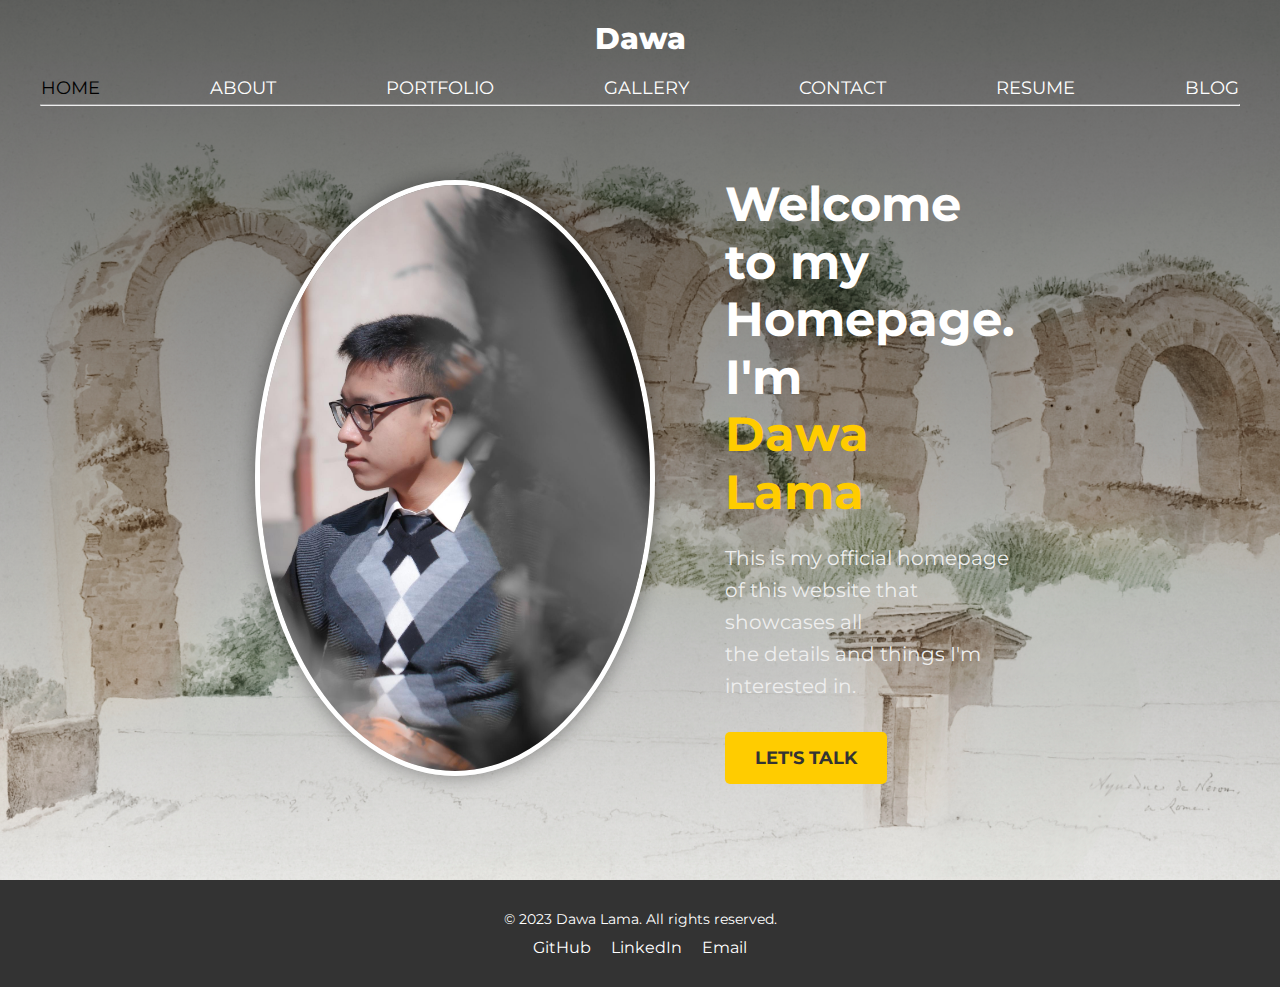
<file: Final Site/index.html>
<!DOCTYPE html>
<html lang="en">
<head>
    <meta charset="UTF-8">
    <meta name="author" content="Dawa">
    <title>Homepage</title>
    <link href="index.css" rel="stylesheet" type="text/css">
    <!-- Add a cool font from Google Fonts -->
    <link href="https://fonts.googleapis.com/css2?family=Montserrat:wght@400;700&display=swap" rel="stylesheet">
</head>
<body>
    <div class="header">
        <nav>
            <h1 class="logo">Dawa</h1>
            <ul>
                <li><a href="index.html"><span>Home</span></a></li>
                <li><a href="about.html">About</a></li>
                <li><a href="portfolio.html">Portfolio</a></li>
                <li><a href="gallery.html">Gallery</a></li>
                <li><a href="contact.html">Contact</a></li>
                <li><a href="resume.html">Resume</a></li>
                <li><a href="blog.html">Blog</a></li>
            </ul>
            <hr>
        </nav>
        <div class="details">
            <div class="image">
                <img src="Images/profilepic.jpg" class="profile" alt="profile">
            </div>
            <div class="text">
                <h1>Welcome to my Homepage.<br> I'm <span class="name">Dawa <span>Lama</span></span></h1>
                <p>
                    This is my official homepage of this website that showcases all
                    <br> the details and things I'm interested in.
                </p>
                <a href="#" class="button" id="lets-talk-button">Let's Talk</a>
            </div>
        </div>
        <footer>
            <div class="footer-content">
                <p>© 2023 Dawa Lama. All rights reserved.</p>
                <div class="footer-links">
                    <a href="https://github.com/Lamadaw10" target="_blank">GitHub</a>
                    <a href="https://www.linkedin.com/in/lama-dawa-4979a5272/" target="_blank">LinkedIn</a>
                    <a href="mailto:ldawa23@tbc.edu.np" target="_blank">Email</a>
                </div>
            </div>
        </footer>
    </div>
    <script>
        const letsTalkButton = document.getElementById('lets-talk-button');
        letsTalkButton.addEventListener('click', function () {
            alert('Thank you for wanting to talk! Please reach out to me at ldawa23@tbc.edu.np');
        });
    </script>
</body>
</html>
</file>
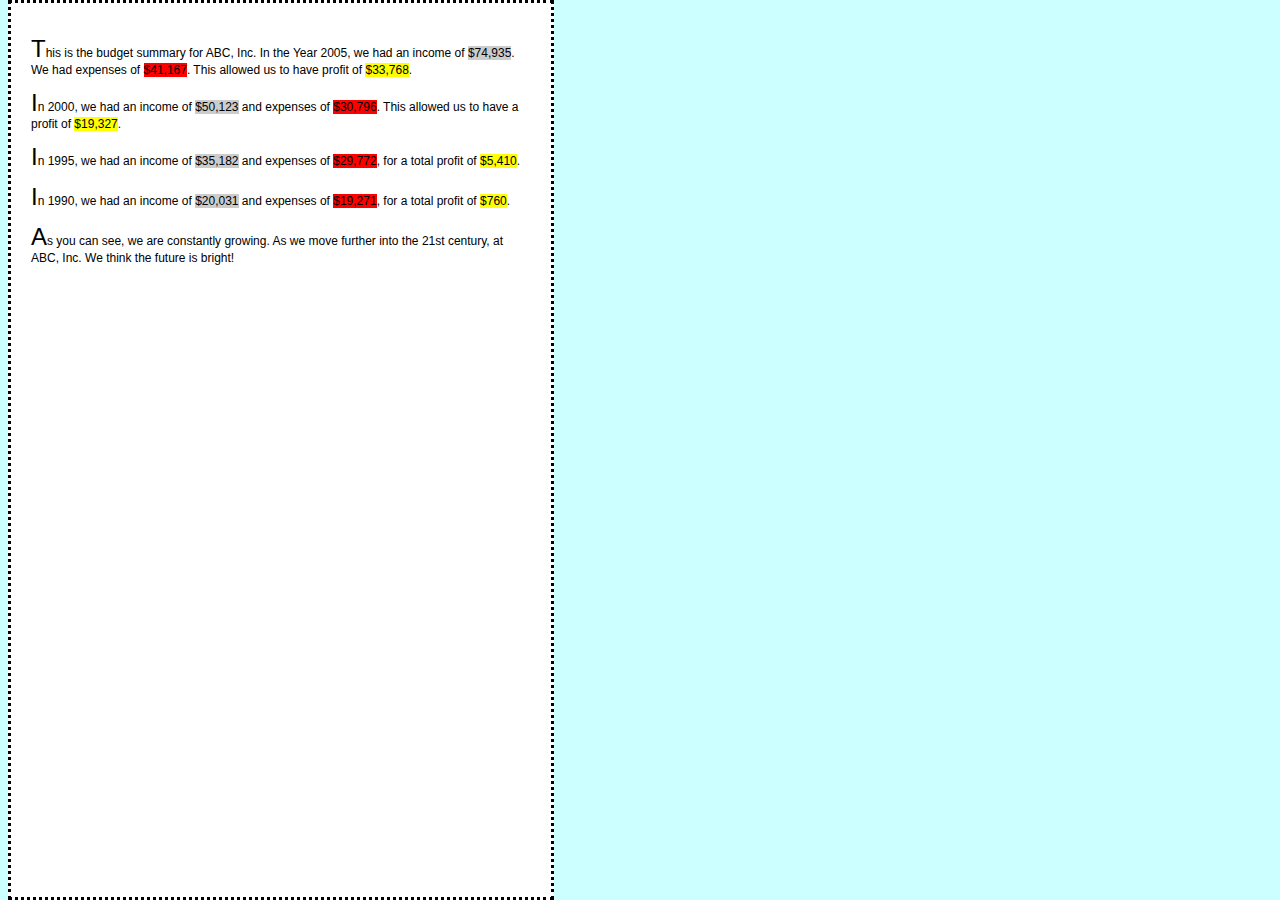
<file: Week 8/index.html>
<!DOCTYPE html>
<html lang="en">
<head>
    <meta charset="UTF-8">
    <meta name="author" content="Dawa">
    <title>ABC, Inc. Year End Budget Summary</title>
    <link href="style.css" rel="stylesheet" type="text/css">
</head>
<body>
    <div id="budgetsummary">
        <p>
            This is the budget summary for ABC, Inc. In the Year 2005, we had an income of <span class="income">$74,935</span>. We had expenses of <span class="expenses">$41,167</span>. This allowed us to have profit of <span class="profit">$33,768</span>.
        </p>
        <p>
            In 2000, we had an income of <span class="income">$50,123</span> and expenses of <span class="expenses">$30,796</span>. This allowed us to have a profit of <span class="profit">$19,327</span>.
        </p>
        <p>
            In 1995, we had an income of <span class="income">$35,182</span> and expenses of <span class="expenses">$29,772</span>, for a total profit of <span class="profit">$5,410</span>.        
        </p>
        <p>
            In 1990, we had an income of <span class="income">$20,031</span> and expenses of <span class="expenses">$19,271</span>, for a total profit of <span class="profit">$760</span>.
        </p>
        <p>
            As you can see, we are constantly growing. As we move further into the 21st century, at ABC, Inc. We think the future is bright!
        </p>
    </div>
</body>
</html>
</file>
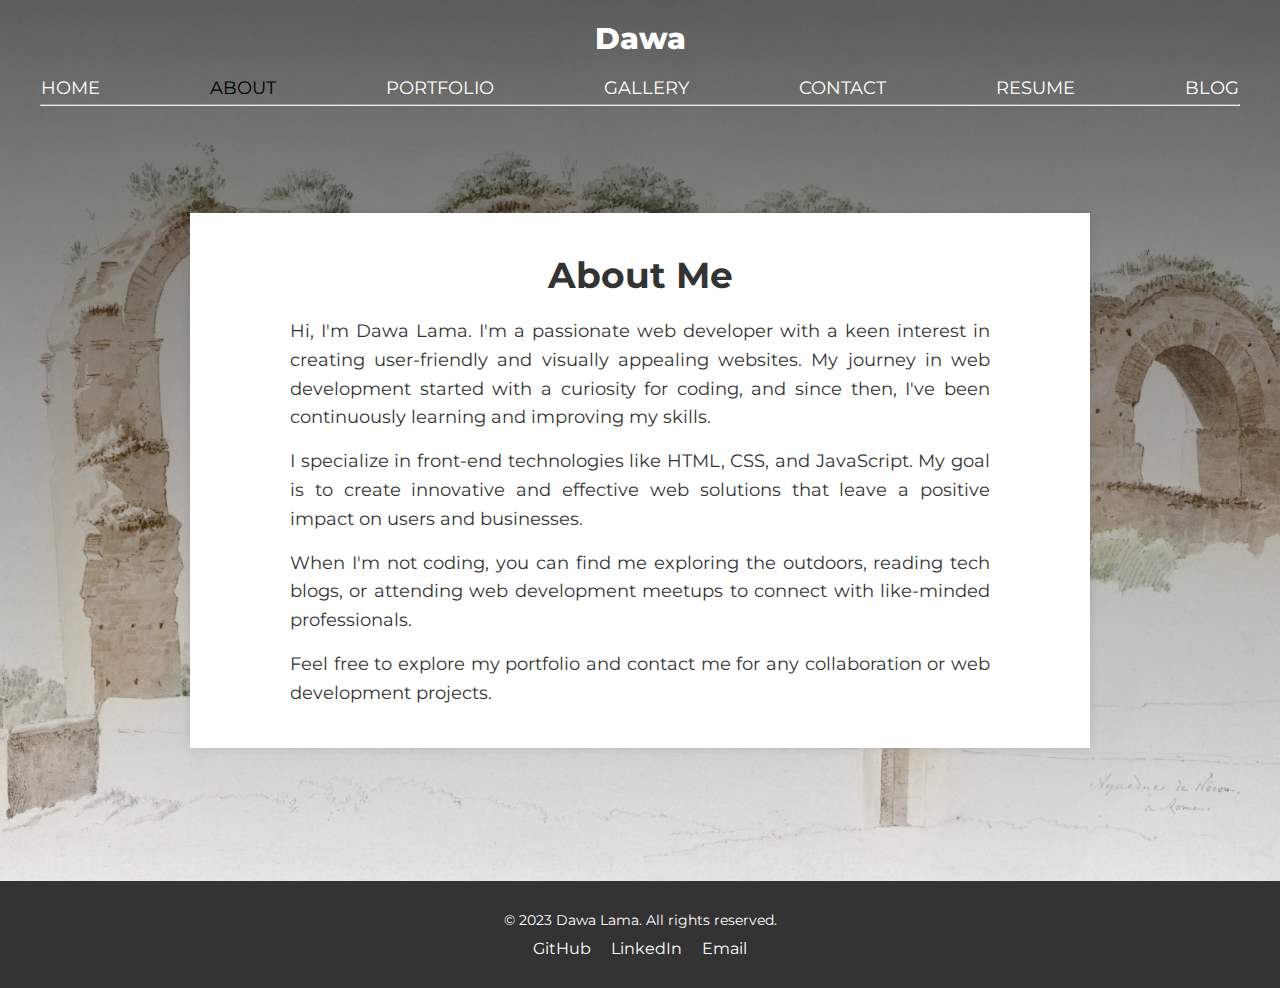
<file: Final Site/about.html>
<!DOCTYPE html>
<html lang="en">
<head>
    <meta charset="UTF-8">
    <meta name="author" content="Dawa">
    <title>About</title>
    <link href="about.css" rel="stylesheet" type="text/css">
    <!-- Add a cool font from Google Fonts -->
    <link href="https://fonts.googleapis.com/css2?family=Montserrat:wght@400;700&display=swap" rel="stylesheet">
</head>
<body>
    <div class="header">
        <nav>
            <h1 class="logo">Dawa</h1>
            <ul>
                <li><a href="index.html">Home</a></li>
                <li><a href="about.html"><span>About</span></a></li>
                <li><a href="portfolio.html">Portfolio</a></li>
                <li><a href="gallery.html">Gallery</a></li>
                <li><a href="contact.html">Contact</a></li>
                <li><a href="resume.html">Resume</a></li>
                <li><a href="blog.html">Blog</a></li>
            </ul>
            <hr>
        </nav>
        <div class="about-section">
            <div class="about-content">
                <h1 class="title">About Me</h1>
                <p>
                    Hi, I'm Dawa Lama. I'm a passionate web developer with a keen interest in creating user-friendly and visually appealing websites. 
                    My journey in web development started with a curiosity for coding, and since then, I've been continuously learning and improving my skills.
                </p>
                <p>
                    I specialize in front-end technologies like HTML, CSS, and JavaScript.
                    My goal is to create innovative and effective web solutions that leave a positive impact on users and businesses.
                </p>
                <p>
                    When I'm not coding, you can find me exploring the outdoors, reading tech blogs, or attending web development meetups to connect with like-minded professionals.
                </p>
                <p>
                    Feel free to explore my portfolio and contact me for any collaboration or web development projects.
                </p>
            </div>
        </div>
        <footer>
            <div class="footer-content">
                <p>© 2023 Dawa Lama. All rights reserved.</p>
                <div class="footer-links">
                    <a href="https://github.com/Lamadaw10">GitHub</a>
                    <a href="https://www.linkedin.com/in/lama-dawa-4979a5272/">LinkedIn</a>
                    <a href="mailto:ldawa23@tbc.edu.np">Email</a>
                </div>
            </div>
        </footer>
    </div>
</body>
</html>
</file>
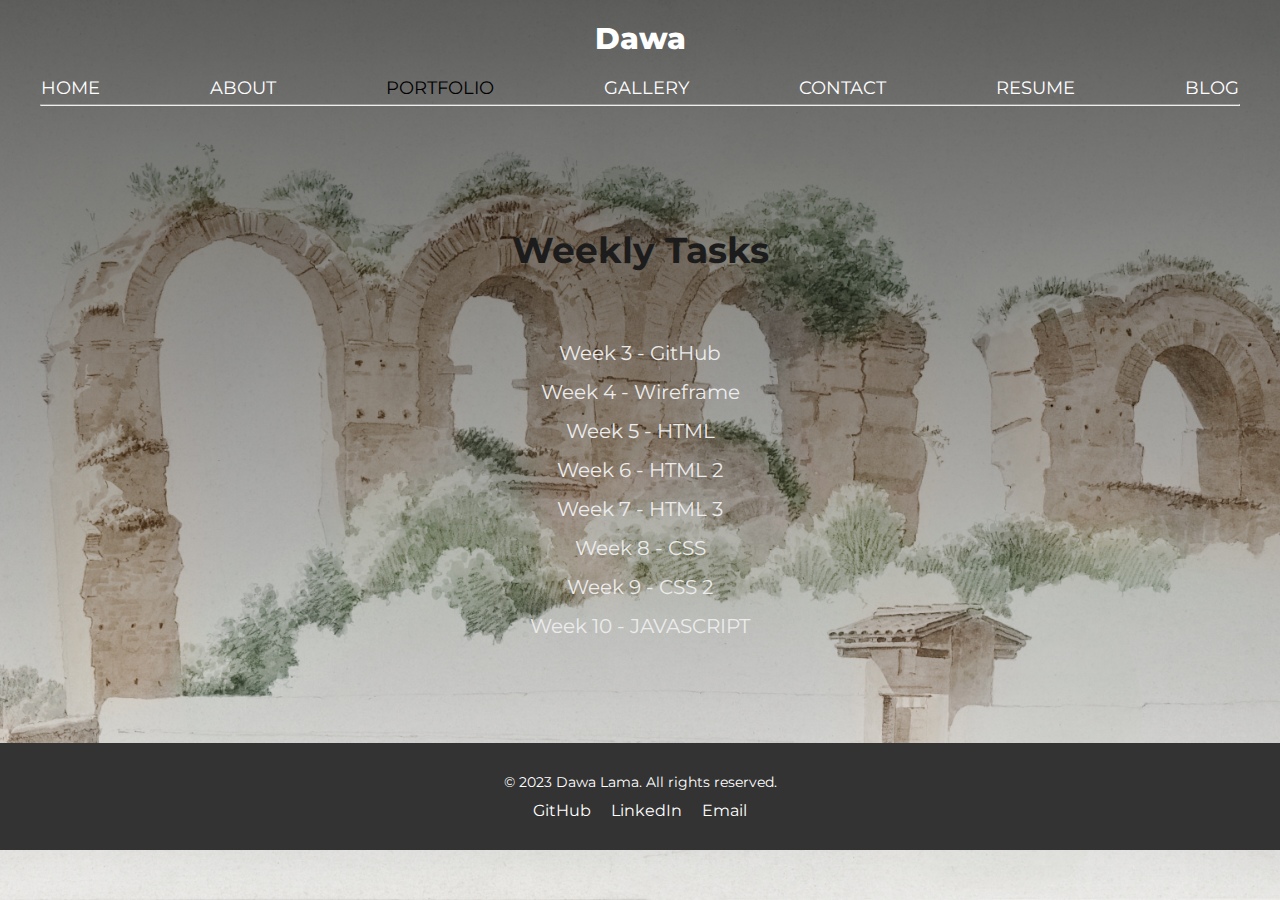
<file: Final Site/portfolio.html>
<!DOCTYPE html>
<html lang="en">
<head>
    <meta charset="UTF-8">
    <meta name="author" content="Dawa">
    <title>Portfolio</title>
    <link href="potfolio.css" rel="stylesheet" type="text/css">
    <!-- Add a cool font from Google Fonts -->
    <link href="https://fonts.googleapis.com/css2?family=Montserrat:wght@400;700&display=swap" rel="stylesheet">
</head>
<body>
    <div class="header">
        <nav>
            <h1 class="logo">Dawa</h1>
            <ul>
                <li><a href="index.html">Home</a></li>
                <li><a href="about.html">About</a></li>
                <li><a href="portfolio.html"><span>Portfolio</span></a></li>
                <li><a href="gallery.html">Gallery</a></li>
                <li><a href="contact.html">Contact</a></li>
                <li><a href="resume.html">Resume</a></li>
                <li><a href="blog.html">Blog</a></li>
            </ul>
            <hr>
        </nav>
        <br>
        <br>
        <div class="portfolio-section">
            <h1>Weekly Tasks</h1>
            <br>
            <ul class="weekly-tasks">
                <li>
                    <a href="https://github.com/Lamadaw10/git.git">Week 3 - GitHub </a>
                </li>
                <li>
                    <a href="https://app.moqups.com/T5kCeIoqt1ehk2es05p35z2W9ZtpWG0j/view/page/ad64222d5">Week 4 - Wireframe</a>
                </li>
                <li>
                    <a href="https://github.com/Lamadaw10/Week5-HTML.git">Week 5 - HTML</a>
                </li>
                <li>
                    <a href="https://github.com/Lamadaw10/Week7-HTML-3.git">Week 6 - HTML 2</a>
                </li>
                <li>
                    <a href="https://github.com/Lamadaw10/Week7-HTML-3.git">Week 7 - HTML 3</a>
                </li>
                <li>
                    <a href="https://github.com/Lamadaw10/Week8-CSS.git">Week 8 - CSS </a>
                </li>
                <li>
                    <a href="https://github.com/Lamadaw10/Week9-CSS-24.git">Week 9 - CSS 2</a>
                </li>
                <li>
                    <a href="https://github.com/Lamadaw10/Week10-JS.git">Week 10 - JAVASCRIPT</a>
                </li>
            </ul>
        </div>
            <footer>
                <div class="footer-content">
                    <p>© 2023 Dawa Lama. All rights reserved.</p>
                    <div class="footer-links">
                        <a href="https://github.com/Lamadaw10">GitHub</a>
                        <a href="https://www.linkedin.com/in/lama-dawa-4979a5272/">LinkedIn</a>
                        <a href="mailto:ldawa23@tbc.edu.np">Email</a>
                    </div>
                </div>
            </footer>
    </div>
</body>
</html>
</file>
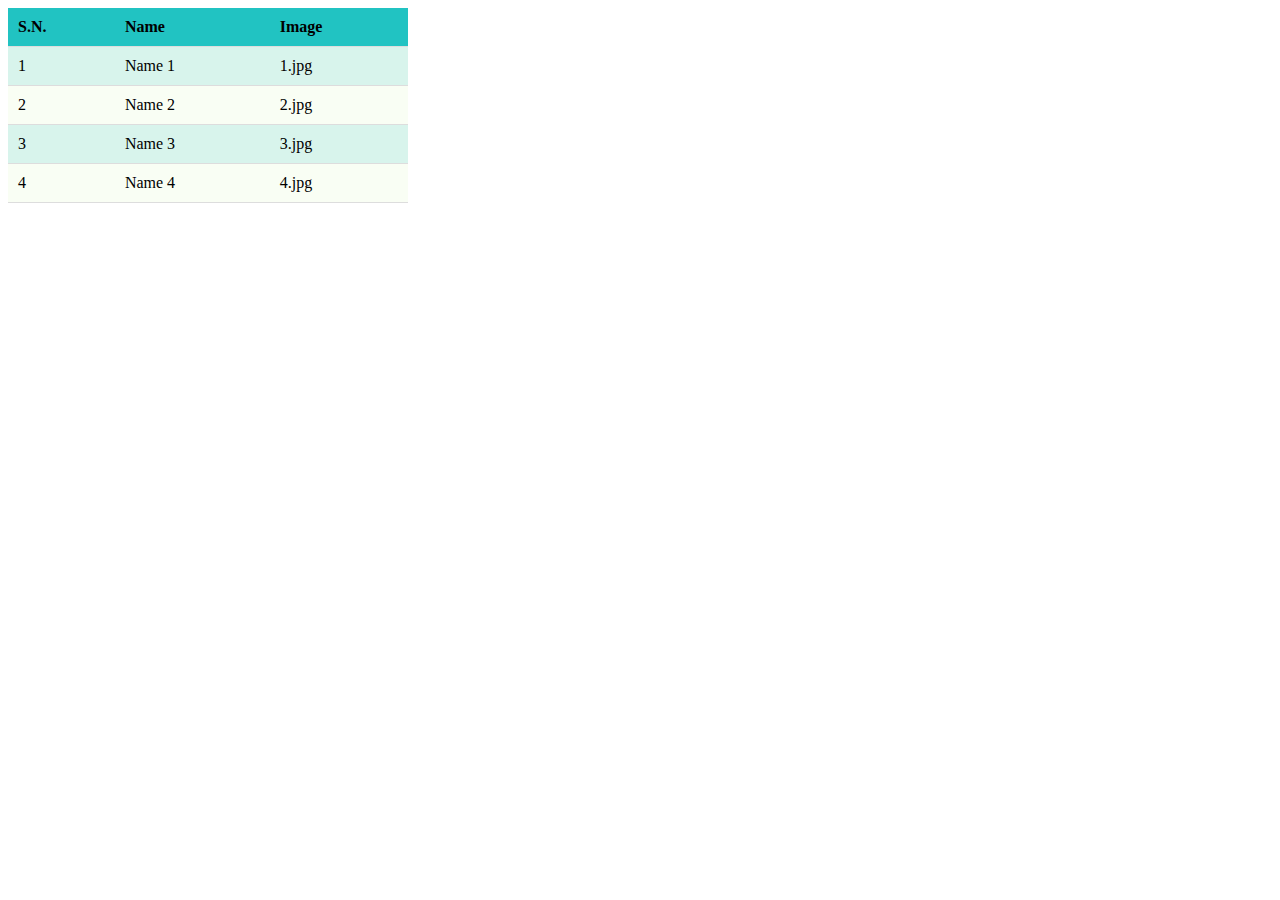
<file: Week 10/table.html>
<!DOCTYPE html>
<html lang="en">
<head>
    <meta charset="UTF-8">
    <meta name="viewport" content="width=device-width, initial-scale=1.0">
    <title>Document</title>

    <style>
        table {
            border-collapse: collapse;
            width: 400px;
        }

        th, td {
            padding: 10px;
            text-align: left;
            border-bottom: 1px solid #ddd;
        }

        th {
            background-color: #0bbdbde4;
        }

        tr:nth-child(even) {
            background-color: #f9fef4;
        }

        tr:nth-child(odd) {
            background-color: #d8f4ec;
        }
    </style>
</head>
<body>
    <table>
        <tr>
            <th>S.N.</th>
            <th>Name</th>
            <th>Image</th>
        </tr>
        <script>
            const data = [
                { sn: 1, name: 'Name 1', image: '1.jpg' },
                { sn: 2, name: 'Name 2', image: '2.jpg' },
                { sn: 3, name: 'Name 3', image: '3.jpg' },
                { sn: 4, name: 'Name 4', image: '4.jpg' }
            ];
        
            for (let i = 0; i < data.length; i++) {
                document.write('<tr>');
                document.write('<td>' + data[i].sn + '</td>');
                document.write('<td>' + data[i].name + '</td>');
                document.write('<td>' + data[i].image + '</td>'); // Display the image file name
                document.write('</tr>');
            }
        </script>  
    </table>
    <br>
    <br>


    <script>
        const myColor = ["Red", "Green", "White", "Black"];

        // Using toString() method
        const output1 = myColor.toString();

        // Using join() method with default separator (comma)
        const output2 = myColor.join();

        // Using join() method with a custom separator (plus sign '+')
        const output3 = myColor.join('+');

        alert('Output 1: ' + output1);
        alert('Output 2: ' + output2);
        alert('Output 3: ' + output3);
    </script>
    <br>
    <br>

    <script>
        const integersArray = [1, 2, 3, 4, 5];

        // Function to compute the sum of the array elements
        function computeSum(array) {
            let sum = 0;
            for (let i = 0; i < array.length; i++) {
                sum += array[i];
            }
            return sum;
        }

        function computeProduct(array) {
            let product = 1;
            for (let i = 0; i < array.length; i++) {
                product *= array[i];
            }
            return product;
        }

        // Compute and display the sum and product
        const sumResult = computeSum(integersArray);
        const productResult = computeProduct(integersArray);

        alert('Array: ' + integersArray.join(', '));
        alert('Sum: ' + sumResult);
        alert('Product: ' + productResult);
    </script>
    <br>
    <br>
    

    <script>
        function calculateRectangleArea(length, breadth) {
            return length * breadth;
        }

        // Sample data
        const length = 5;
        const breadth = 10;

        // Calculate and display the area
        const area = calculateRectangleArea(length, breadth);
        alert('Rectangle Area: ' + area);
    </script>
    <br>
    <br>

</body>
</html>
</file>
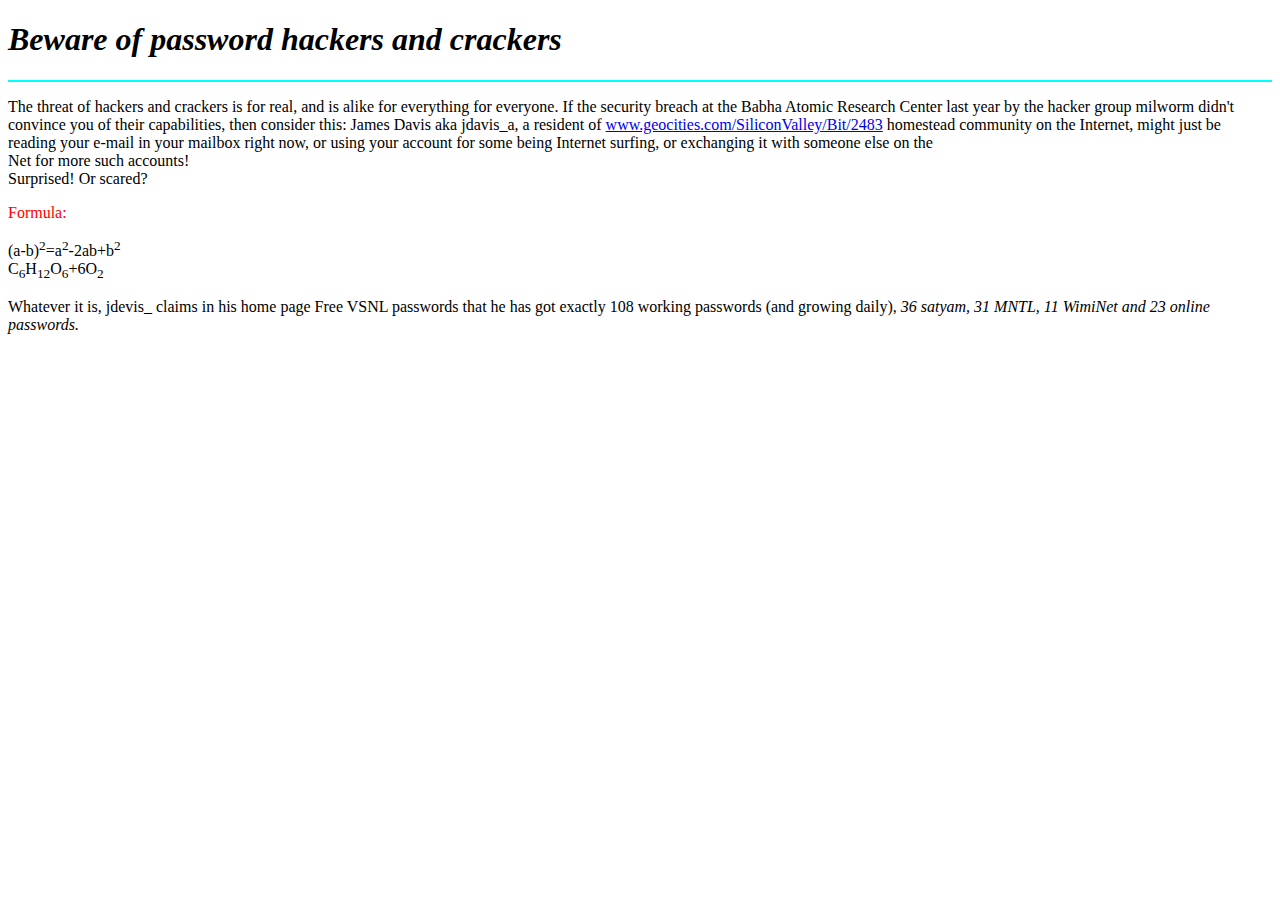
<file: Week 5/Exercise1.html>
<!DOCTYPE html>
<html lang="en">
    <head>
        <meta charset="UTF-8">
        <meta name="author" content="Dawa">
        <title>Exercise-1</title>
    </head>
    <body>
        <h1><i>Beware of password hackers and crackers</i></h1>
        <hr color="#00FFFF">
        <p>The threat of hackers and crackers is for real, and is alike for everything for everyone. If 
            the security breach at the Babha Atomic Research Center last year by the hacker group 
            milworm didn&#39;t convince you of their capabilities&#44; then consider this&#58; James Davis aka 
            jdavis&#95;a, a resident of <a href="#">www.geocities.com&#47;SiliconValley&#47;Bit&#47;2483</a> homestead community 
            on the Internet&#44; might just be reading your e&#8208;mail in your mailbox right now&#44; or using 
            your account for some being Internet surfing, or exchanging it with someone else on the 
            <br>
            Net for more such accounts&#33;
            <br>
            Surprised&#33; Or scared&#63;
        </p>
        <p style="color: red;">
            Formula:
        </p>
        <p>
            (a-b)<sup>2</sup>=a<sup>2</sup>-2ab+b<sup>2</sup>
            <br>
            C<sub>6</sub>H<sub>12</sub>O<sub>6</sub>+6O<sub>2</sub>
        </p>
        <p>
            Whatever it is, jdevis&#95; claims in his home page Free VSNL passwords that he has got 
            exactly 108 working passwords (and growing daily)&#44; <i>36 satyam&#44; 31 MNTL&#44; 11 WimiNet                 
            and 23 online passwords.</i>
        </p>
    </body>
</html>
</file>
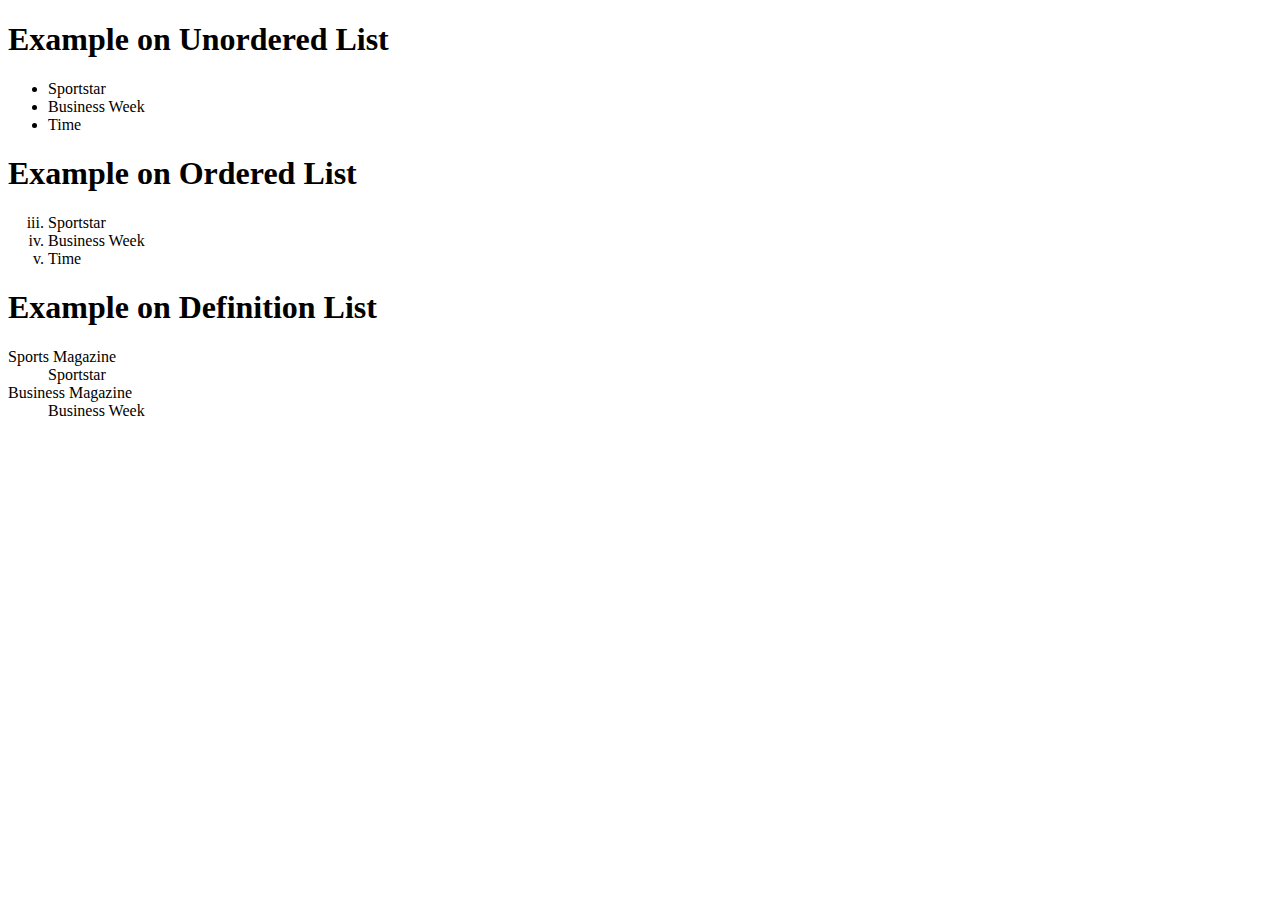
<file: Week 5/Exercise2.html>
<!DOCTYPE html>
<html lang="en">
    <head>
        <meta charset="UTF-8">
        <meta name="author" content="Dawa">
        <title>Exercise-2</title>
    </head>
    <body>
        <h1>Example on Unordered List</h1>
        <ul>
            <li>Sportstar</li>
            <li>Business Week</li>
            <li>Time</li>
        </ul>
        <h1>Example on Ordered List</h1>
        <ol type="i" start="3">
            <li>Sportstar</li>
            <li>Business Week</li>
            <li>Time</li>
        </ol>
        <h1>Example on Definition List</h1>
        <DL>
            <DT>Sports Magazine</DT>
            <DD>Sportstar</DD>
            <DT>Business Magazine</DT>
            <DD>Business Week</DD>
        </DL>
    </body>
</html>
</file>
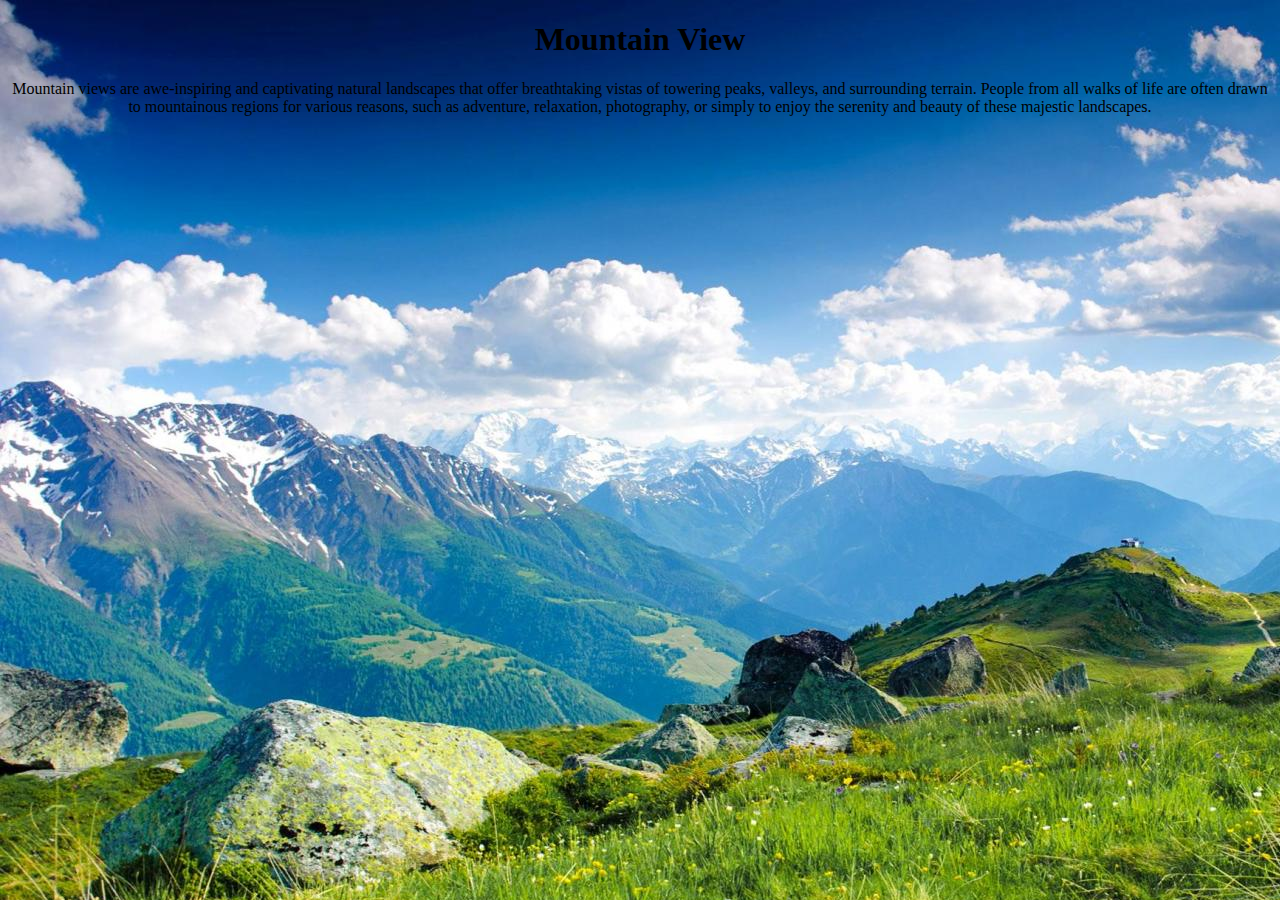
<file: Week 5/Exercise3a.html>
<!DOCTYPE html>
<html lang="en">
    <head>
        <meta charset="UTF-8">
        <meta name="author" content="Dawa">
        <title>Exercise-3 Page 1</title>
    </head>
    <body style="background-image: url('Images/mountains-view-1.jpg');">
        <h1 align="center">Mountain View</h1>
        <p align="center">Mountain views are awe-inspiring and captivating natural landscapes that offer breathtaking vistas of towering peaks, valleys, and surrounding terrain. People from all walks of life are often drawn to mountainous regions for various reasons, such as adventure, relaxation, photography, or simply to enjoy the serenity and beauty of these majestic landscapes.</p>
    </body>
</html>
</file>
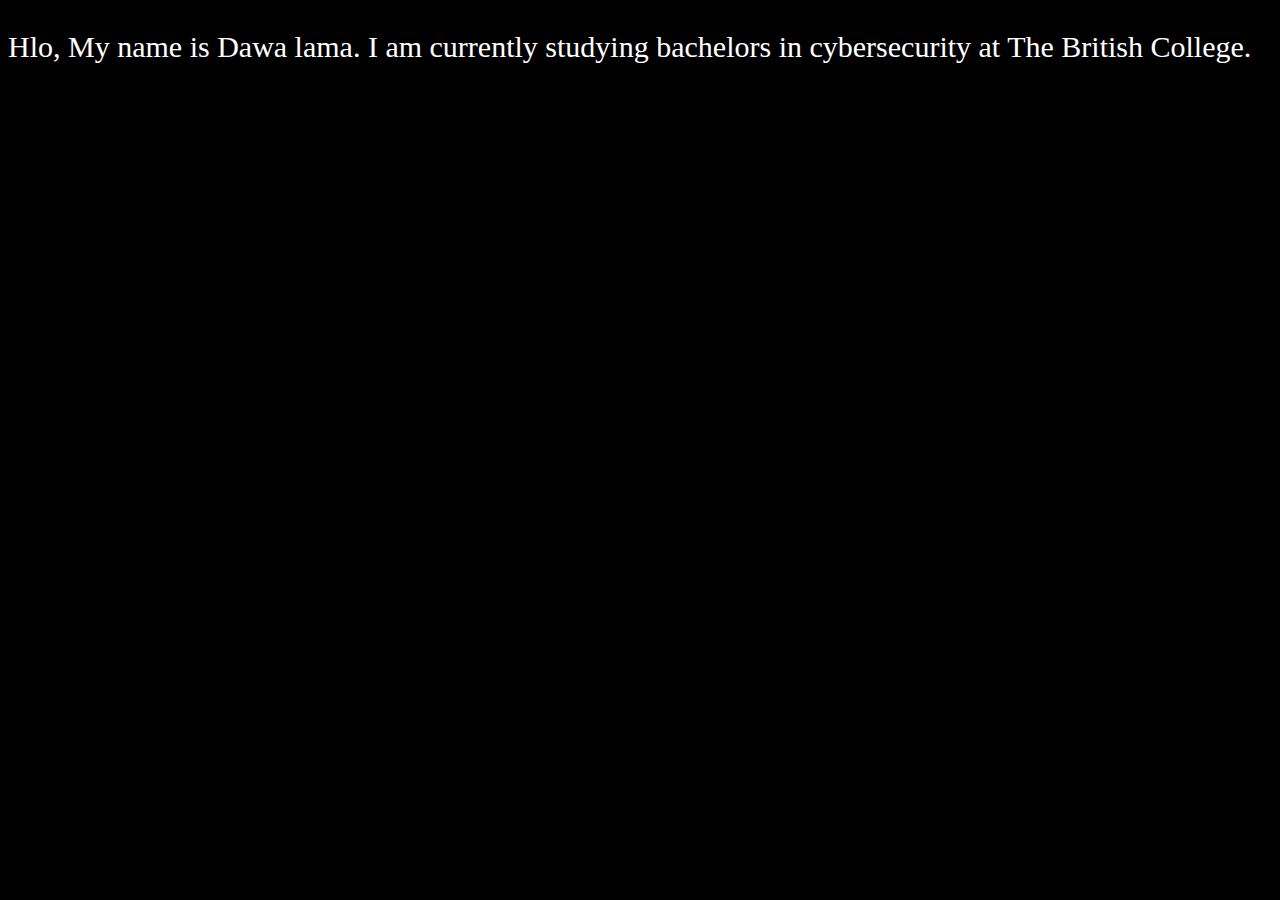
<file: Week 5/Exercise3b.html>
<!DOCTYPE html>
<html>
    <head>
        <meta charset="UTF-8">
        <meta name="author" content="Dawa">
        <title>Exercise-3 Page 2</title>
    </head>
    <body bgcolor="black">
        <p style="color: white; font-size: 30px;">Hlo, My name is Dawa lama. I am currently studying bachelors in cybersecurity at The British College.</p>
    </body>
</html>
</file>
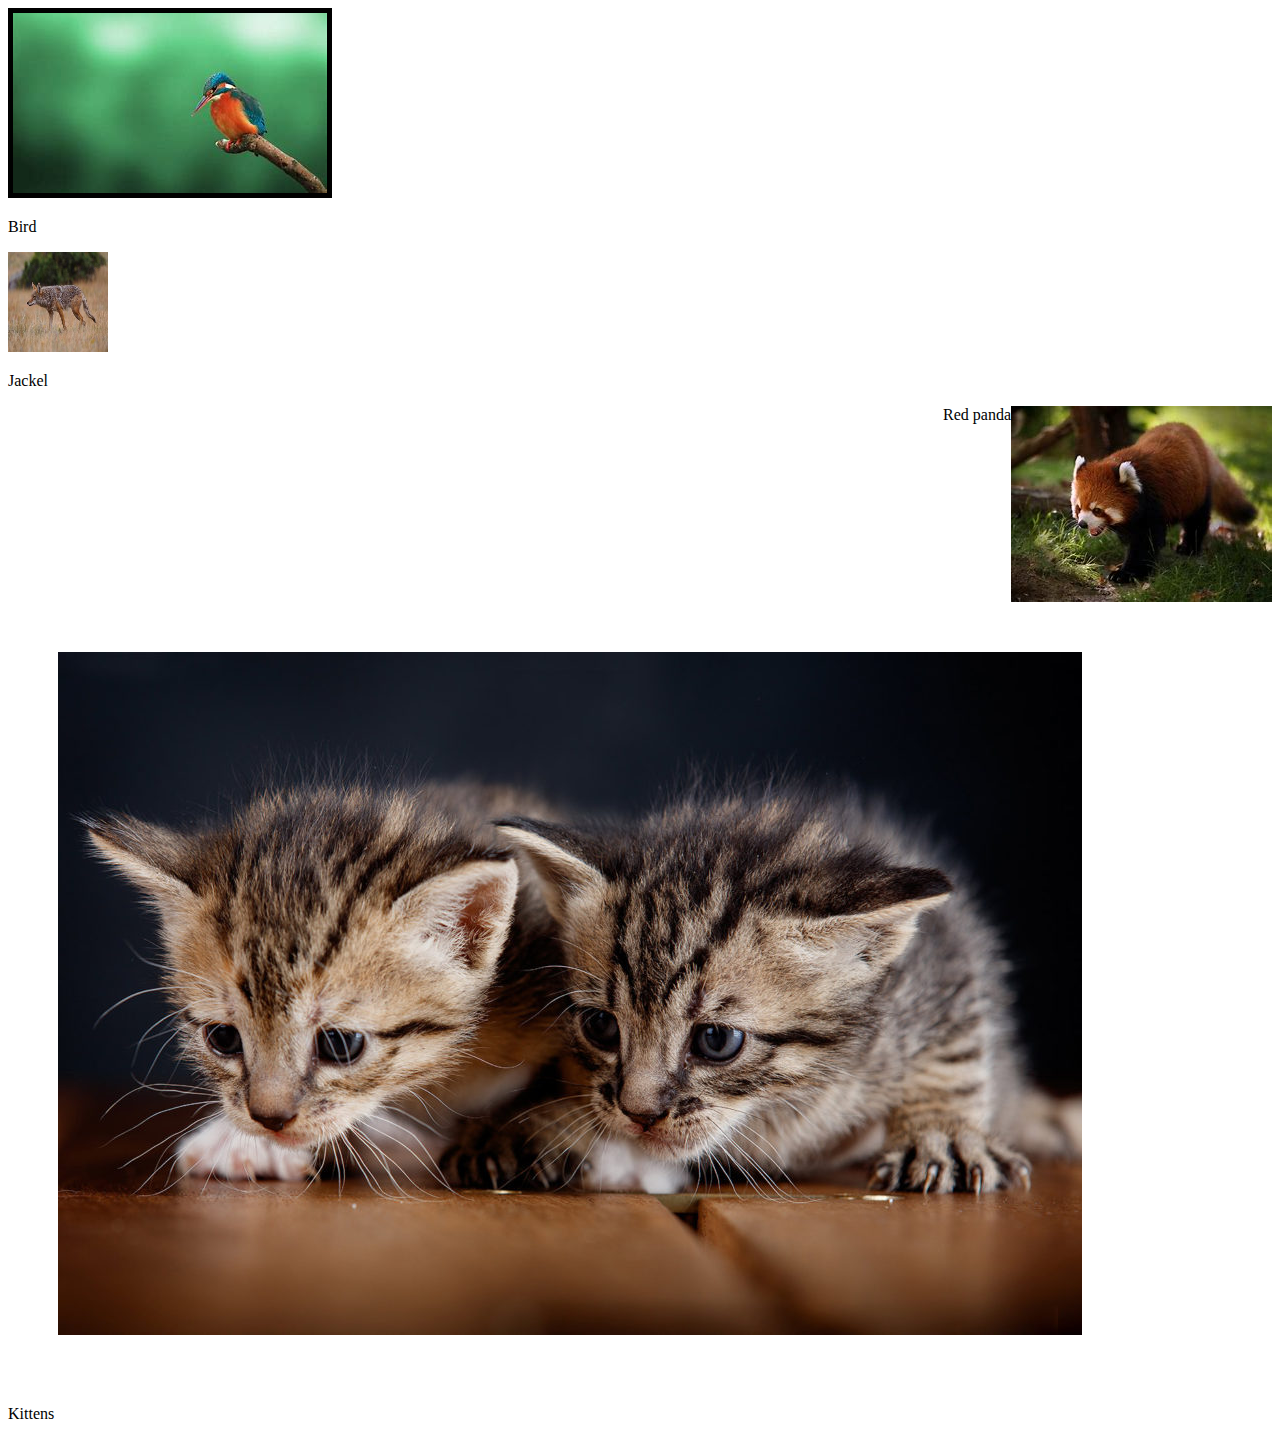
<file: Week 6/Exercise1.html>
<!DOCTYPE html>
<html lang="en">
    <head>
        <meta charset="UTF-8">
        <meta name="author" content="Dawa">
        <title>Exercise-1</title>
    </head>
    <body>
        <img src="Images/OIP.jpeg" border="5px">
        <p>Bird</p>
        <a href="https://th.bing.com/th/id/R.c9c72e2bc229e8d0a166c01790a96adf?rik=1ZgyzcwEwJzZfw&pid=ImgRaw&r=0"><img src="Images/fox.jpeg" width="100px" height="100px"></a>
        <p>Jackel</p>
        <img src="Images/download.jpeg" align="right">
        <p align="right">Red panda</p>
        <img src="Images/Animal_142-1024x683.jpg" hspace="50px" vspace="50px">
        <p>Kittens</p>
    </body>
</html>
</file>
<file: Final Site/index.css>
* {
    margin: 0;
    padding: 0;
    font-family: 'Montserrat', sans-serif;
    box-sizing: border-box;
}

body {
    background-color: #f0f0f0;
}

.header {
    position: relative;
    height: 100vh;
    background-image: linear-gradient(rgba(0, 0, 0, 0.6), rgba(0, 0, 0, 0)), url('/Final Site/Images/image-from-rawpixel-id-2368744-jpeg.jpg');
    background-position: center;
    background-size: cover;
    color: #fff;
    text-align: center;
    padding-top: 80px;
}

nav {
    position: absolute;
    top: 0;
    left: 0;
    right: 0;
    background-color: transparent;
    padding: 20px 40px;
}

nav .logo {
    font-size: 30px;
    font-weight: 800;
    color: #fff;
    margin-bottom: 20px;
}

nav ul {
    list-style: none;
    display: flex;
    justify-content: center;
    margin-bottom: 5px;
}

nav ul li {
    margin: 0 55px;
}

nav ul li a {
    text-decoration: none;
    color: #fff;
    font-size: 18px;
    text-transform: uppercase;
    transition: color 0.3s ease;
}

nav ul li span {
    color: black;
}

nav ul li a:hover {
    color: #ffcc00;
    text-decoration: underline;
}

.profile {
    margin: 30px;
    width: 400px;
    border-radius: 50%;
    border: 5px solid #fff;
    box-shadow: 0 0 20px rgba(0, 0, 0, 0.4);
    transition: transform 0.3s ease;
}

.profile:hover {
    transform: scale(1.1);
}

.details {
    max-width: 900px;
    margin: 16px auto;
    display: flex;
    align-items: center;
    justify-content: center;
    padding: 40px;
}

.text {
    max-width: 700px;
    padding: 40px;
    text-align: left;
}

.text h1 {
    font-size: 48px;
    line-height: 1.2;
    margin-bottom: 20px;
}

.text h1 .name {
    color: #ffcc00;
}

.text h1 span {
    display: block;
}

.text p {
    font-size: 20px;
    line-height: 1.6;
    color: #eee;
}

.button {
    font-weight: bold;
    display: inline-block;
    padding: 15px 30px;
    background-color: #ffcc00;
    color: #333;
    text-decoration: none;
    font-size: 18px;
    text-transform: uppercase;
    margin-top: 30px;
    border-radius: 5px;
    transition: background-color 0.3s ease;
}

.button:hover {
    background-color: #f0f0f0;
    color: #333;
}

footer {
    background-color: #333;
    color: #fff;
    padding: 30px 0;
    text-align: center;
}

.footer-content {
    max-width: 900px;
    margin: auto;
}

.footer-content p {
    font-size: 14px;
    margin-bottom: 10px;
}

.footer-links {
    display: flex;
    justify-content: center;
}

.footer-links a {
    color: #fff;
    text-decoration: none;
    margin: 0 10px;
}

.footer-links a:hover {
    text-decoration: underline;
}
</file>
<file: Week 8/style.css>
body{
    font-family: Verdana, Arial, Helvetica, sans-serif;
    font-size: 12px;
    background-color: #CCFFFF;
}
h1{
    font-size: 14px;
    font-variant:small-caps;
    color: #FF0000;
    background-color: #00FF00;
    position: absolute;
    top: 0px;
    left: 0px;
    z-index: 2;
}
p::first-letter{
    font-size: 200%;
}
.income{
    background-color: #CCCCCC;
}
.expenses{
    background-color: #FF0000;
}
.profit{
    background-color: #FFFF00;
}
#budgetsummary{
    background-color: #FFFFFF;
    border: dotted;
    padding: 20px;
    width: 500px;
    position: absolute;
    bottom: 0px;
    top: 0px;
    z-index: 1;
}
</file>
<file: Final Site/about.css>
* {
    margin: 0;
    padding: 0;
    font-family: 'Montserrat', sans-serif;
    box-sizing: border-box;
}

body {
    background-color: #f0f0f0;
}

.header {
    position: relative;
    height: 100vh;
    background-image: linear-gradient(rgba(0, 0, 0, 0.6), rgba(0, 0, 0, 0)), url('/Final Site/Images/image-from-rawpixel-id-2368744-jpeg.jpg');
    background-position: center;
    background-size: cover;
    color: #fff;
    text-align: center;
    padding-top: 80px;
}

nav {
    position: absolute;
    top: 0;
    left: 0;
    right: 0;
    background-color: transparent;
    padding: 20px 40px;
}

nav .logo {
    font-size: 30px;
    font-weight: 800;
    color: #fff;
    margin-bottom: 20px;
}

nav ul {
    list-style: none;
    display: flex;
    justify-content: center;
    margin-bottom: 5px;
}

nav ul li {
    margin: 0 55px;
}

nav ul li a {
    text-decoration: none;
    color: #fff;
    font-size: 18px;
    text-transform: uppercase;
    transition: color 0.3s ease;
}

nav ul li span {
    color: black;
}

nav ul li a:hover {
    color: #ffcc00;
    text-decoration: underline;
}

.about-section {
    max-width: 900px;
    margin: 133px auto;
    padding: 40px;
    background-color: #fff;
    box-shadow: 0 0 10px rgba(0, 0, 0, 0.1);
}

.about-content {
    max-width: 700px;
    margin: auto;
}

.about-content h1 {
    font-size: 36px;
    margin-bottom: 20px;
    text-align: center;
    color: #333;
}

.about-content p {
    font-size: 18px;
    line-height: 1.6;
    margin-bottom: 15px;
    color: #333;
    text-align: justify;
}

.about-content p:last-child {
    margin-bottom: 0;
}
footer {
    background-color: #333;
    color: #fff;
    padding: 30px 0;
    text-align: center;
}

.footer-content {
    max-width: 900px;
    margin: auto;
}

.footer-content p {
    font-size: 14px;
    margin-bottom: 10px;
}

.footer-links {
    display: flex;
    justify-content: center;
}

.footer-links a {
    color: #fff;
    text-decoration: none;
    margin: 0 10px;
}

.footer-links a:hover {
    text-decoration: underline;
}
</file>
<file: Final Site/potfolio.css>
* {
    margin: 0;
    padding: 0;
    font-family: 'Montserrat', sans-serif;
    box-sizing: border-box;
}

body {
    background-color: #f0f0f0;
}

.header {
    position: relative;
    height: 100vh;
    background-image: linear-gradient(rgba(0, 0, 0, 0.6), rgba(0, 0, 0, 0)), url('/Final Site/Images/image-from-rawpixel-id-2368744-jpeg.jpg');
    background-position: center;
    background-size: cover;
    color: #fff;
    text-align: center;
    padding-top: 80px;
}

nav {
    position: absolute;
    top: 0;
    left: 0;
    right: 0;
    background-color: transparent;
    padding: 20px 40px;
}

nav .logo {
    font-size: 30px;
    font-weight: 800;
    color: #fff;
    margin-bottom: 20px;
}

nav ul {
    list-style: none;
    display: flex;
    justify-content: center;
    margin-bottom: 5px;
}

nav ul li {
    margin: 0 55px;
}

nav ul li a {
    text-decoration: none;
    color: #fff;
    font-size: 18px;
    text-transform: uppercase;
    transition: color 0.3s ease;
}

nav ul li span {
    color: black;
}

nav ul li a:hover {
    color: #ffcc00;
    text-decoration: underline;
}

.portfolio-section {
    max-width: 900px;
    margin: 50px auto;
    padding: 40px;
}

.portfolio-section h1 {
    font-size: 36px;
    margin: 20px;
    text-align: center;
    color: #1d1c1c;
}

.weekly-tasks {
    list-style: none;
    margin-top: 30px;
}

.weekly-tasks li {
    font-size: 20px;
    margin-bottom: 15px;
}

.weekly-tasks li a {
    color: #ececec;
    text-decoration: none;
    transition: color 0.3s ease;
}

.weekly-tasks li a:hover {
    color: #ffcc00;
}

footer {
    background-color: #333;
    color: #fff;
    padding: 30px 0;
    text-align: center;
}

.footer-content {
    max-width: 900px;
    margin: auto;
}

.footer-content p {
    font-size: 14px;
    margin-bottom: 10px;
}

.footer-links {
    display: flex;
    justify-content: center;
}

.footer-links a {
    color: #fff;
    text-decoration: none;
    margin: 0 10px;
}

.footer-links a:hover {
    text-decoration: underline;
}
</file>
